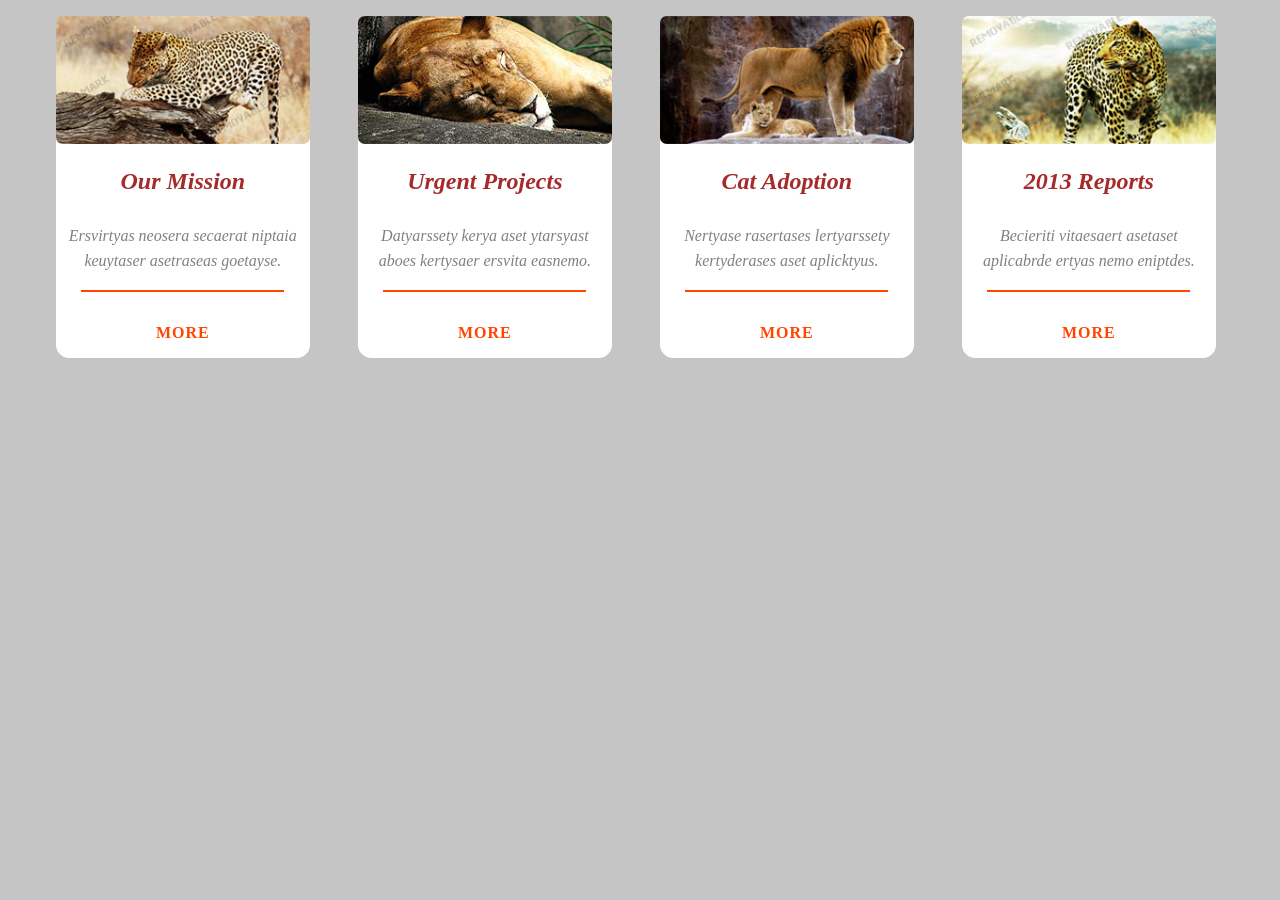
<file: 01. Котешки рай/index.html>
<!DOCTYPE html>
<html lang="en">
<head>
    <meta charset="UTF-8">
    <meta name="viewport" content="width=device-width, initial-scale=1.0">
    <link rel="stylesheet" href="style.css">
    <title>cat heaven</title>
</head>
<body>
    <main>
        <ul class="display-grid">
            <li class="card1 redColor">
                <img src="./images/page1_pic1.jpg" alt="">
                <h2>  <em> Our Mission </em></h2>
                <p> <em> Ersvirtyas neosera secaerat niptaia keuytaser asetraseas goetayse. </em> </p>
                <hr>
                <footer> <a href=""> more</a></footer>
            </li>
            <li class="card2 redColor">
                <img src="./images/page1_pic2.jpg" alt="">
                <h2> <em> Urgent Projects </em> </h2>
                <p> <em> Datyarssety kerya aset ytarsyast aboes kertysaer ersvita easnemo.</em></p>
                <hr>
                <footer> <a href=""> more</a></footer>
            </li>
            <li class="card3 redColor">
                <img src="./images/page1_pic3.jpg" alt="">
                <h2><em> Cat Adoption</em></h2>
                <p class="other"> <em> Nertyase rasertases lertyarssety kertyderases aset aplicktyus.</em></p>
                <hr>
                <footer> <a href=""> more</a></footer>
            </li>
            <li class="card4 redColor">
                <img src="./images/page1_pic4.jpg" alt="">
                <h2> <em>2013 Reports</em></h2>                
                <p> <em>Becieriti vitaesaert asetaset aplicabrde ertyas nemo eniptdes.</em></p>
                <hr>
                <footer> <a href=""> more</a></footer>
            </li>
        </ul>
    </main>
    <script src="app.js"></script>
</body>
</html>
</file>
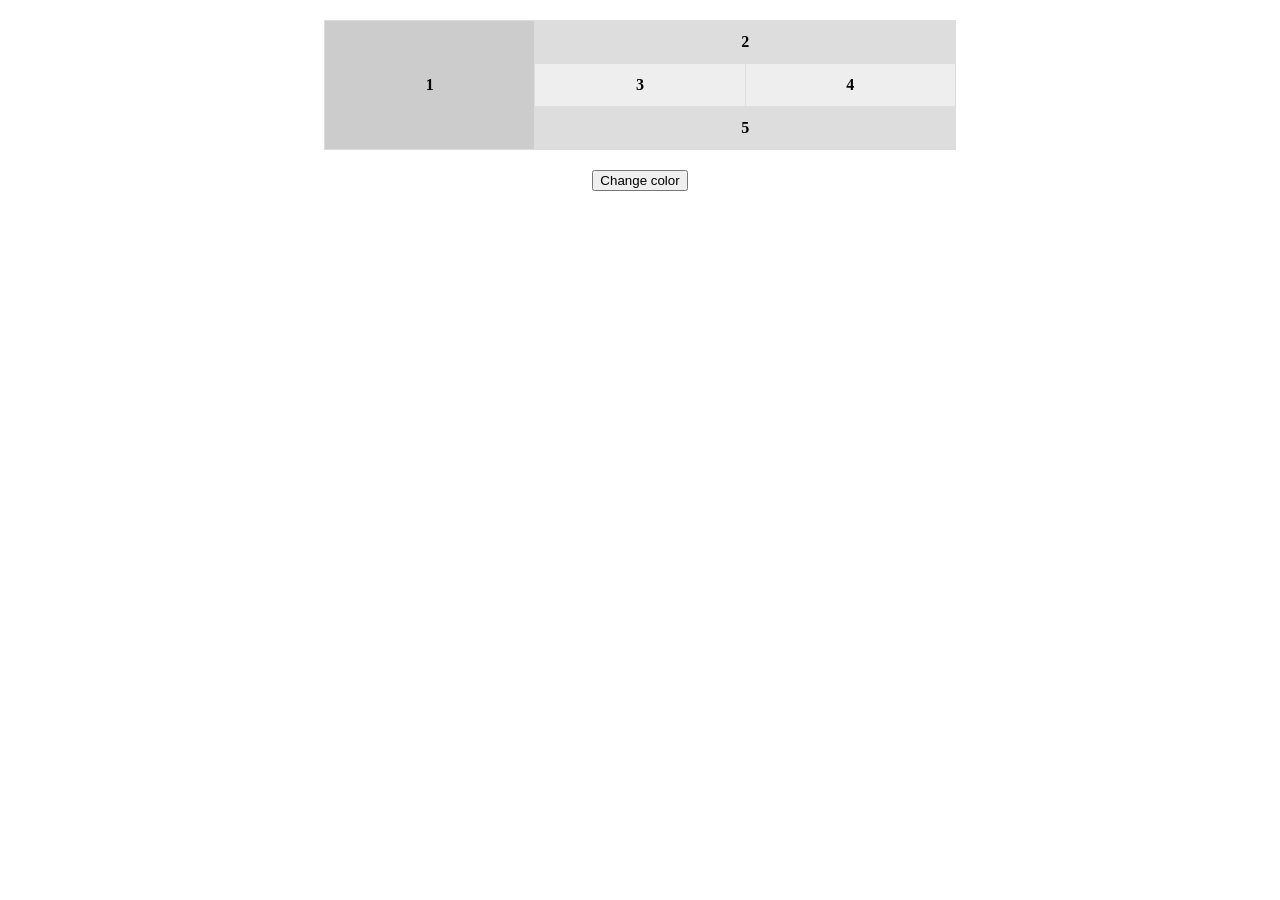
<file: tableHomework.html>
<!DOCTYPE html>
<html lang="en">
<head>
    <meta charset="UTF-8">
    <meta name="viewport" content="width=device-width, initial-scale=1.0">
    <title>Styled Table</title>
    <style>
        table {
            border-collapse: collapse;
            width: 50%;
            margin: 20px auto;
        }
        
        th, td {
            border: 1px solid #ddd;
            padding: 12px;
            text-align: center;
        }

        th[rowspan] {
            background-color: #ccc;
        }

        th[colspan] {
            background-color: #ddd;
        }

        th {
            background-color: #eee;
            font-weight: bold;
        }

        tr:nth-child(odd) {
            background-color: #f2f2f2;
        }

        div{
            display: flex;
            justify-content: center;
           
        }
      
        
    </style>
</head>
<body>
    <table>
        <tr>
            <th rowspan="4">1</th>
        </tr>
        <tr>
            <th colspan="2">2</th>
        </tr>
        <tr>
            <th>3</th>
            <th>4</th>
        </tr>
        <tr>
            <th colspan="3">5</th>
        </tr>
    </table>
    <div class="conteiner">
        <button>Change color</button>
    </div>
  
</body>
</html>
</file>
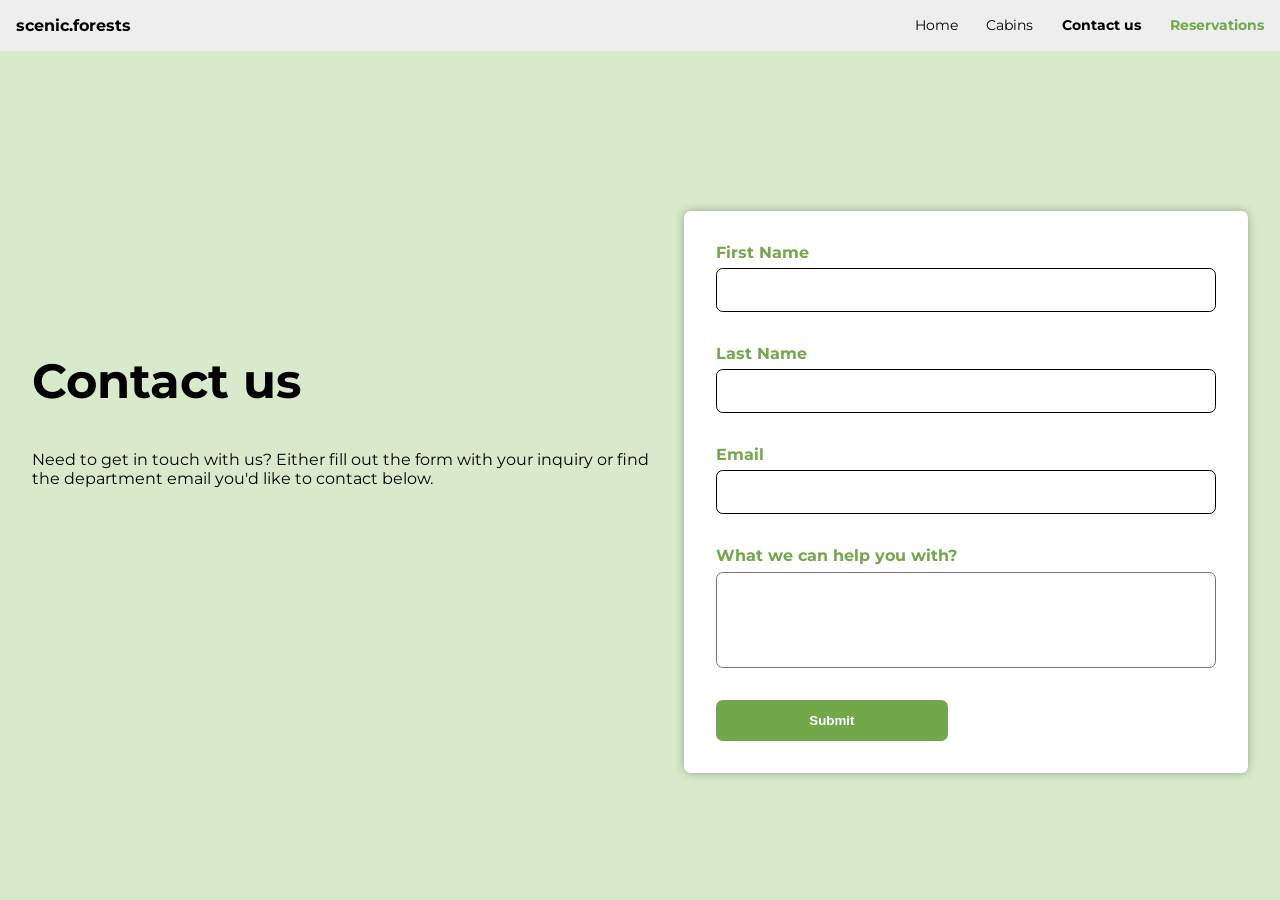
<file: School-project/contactUs.html>
<!DOCTYPE html>
<html lang="en">
<head>
    <meta charset="UTF-8">
    <meta name="viewport" content="width=device-width, initial-scale=1.0">
    <link rel="stylesheet" href="index.css">
    <link rel="stylesheet" href="contactUs.css">
    <title>Contact us</title>
</head>
<body>
        <div class="wrapper no-padding">
            <header>
                <a href="index.html" class="logo">scenic.forests</a> 
                <nav>
                    <img src="images/menu.svg" class="menu" id="menu-btn" alt="open menu">
                    
                    <ul class="nav" id="nav">
                        <li class="exit" id="exit-btn">
                            <a href="#"><img src="images/exit.svg"></a>
                        </li>
                        <li><a href="index.html">Home</a></li>
                        <li><a href="cabins.html">Cabins</a></li>
                        <li class="active"><a href="contactUs.html">Contact us</a></li>
                        <li class="res"><a href="reserved.html">Reservations</a></li>
                    </ul>
                </nav>
            </header>
        </div>

        <main class="contact-us">
            <section class="info">
                <h1 class="info-title">Contact us</h1>
                <p class="info-desc">
                    Need to get in touch with us? Either fill out 
                    the form with your inquiry or find the department email you'd like 
                    to contact below.
                </p>
            </section>

            <form action="">
                <div class="form-item">
                    <label for="name">First Name</label>
                    <input type="text" name="" id="name">
                </div>
                <div class="form-item">
                    <label for="last-name">Last Name</label>
                    <input type="text" name="" id="last-name">
                </div>
                <div class="form-item">
                    <label for="Email">Email</label>
                    <input type="text" name="" id="Email">
                </div>
                <div class="form-item">
                    <label for="desc">What we can help you with?</label>
                    <textarea name="description" id="desc" cols="30" rows="6"></textarea>
                </div>
                <button>Submit</button>
            </form>
        </main>
        
        <script src="https://cdnjs.cloudflare.com/ajax/libs/gsap/3.2.4/gsap.min.js"></script>
        <script src="index.js"></script>
</body>
</html>
</file>
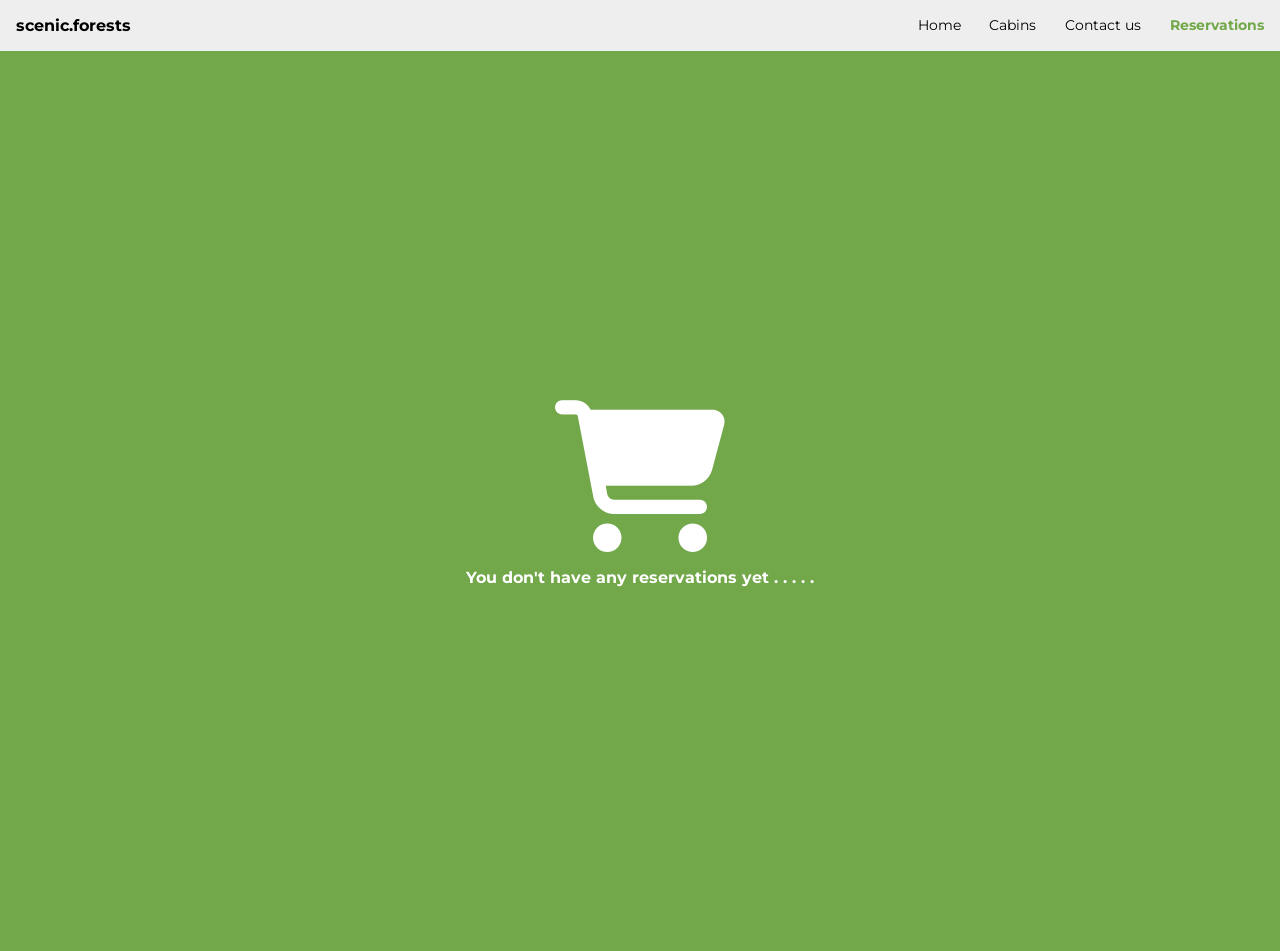
<file: School-project/reserved.html>
<!DOCTYPE html>
<html lang="en">
<head>
    <meta charset="UTF-8">
    <meta name="viewport" content="width=device-width, initial-scale=1.0">
    <link rel="stylesheet" href="https://cdnjs.cloudflare.com/ajax/libs/font-awesome/6.5.1/css/all.min.css" integrity="sha512-DTOQO9RWCH3ppGqcWaEA1BIZOC6xxalwEsw9c2QQeAIftl+Vegovlnee1c9QX4TctnWMn13TZye+giMm8e2LwA==" crossorigin="anonymous" referrerpolicy="no-referrer" />
    <link rel="stylesheet" href="reserved.css">
    <link rel="stylesheet" href="index.css">
    <title>Reserved</title>
</head>
<body>
    <div class="wrapper no-padding">
        <header>
            <a href="index.html" class="logo">scenic.forests</a>
            
            <nav>
                <img src="images/menu.svg" class="menu" id="menu-btn" alt="open menu">
                
                <ul class="nav" id="nav">
                    <li class="exit" id="exit-btn">
                        <a href="#"><img src="images/exit.svg"></a>
                    </li>
                    <li><a href="index.html">Home</a></li>
                    <li><a href="cabins.html">Cabins</a></li>
                    <li><a href="contactUs.html">Contact us</a></li>
                    <li class="res active"><a href="#">Reservations</a></li>
                </ul>
            </nav>
        </header>
    </div>

        <div class="wrapper-helper">
            <main class="your-reservations">
                <i class="fa-solid fa-cart-shopping"></i>
                <p class="reserved">You don't have any reservations yet . . . . .</p>
            </main>
        </div>


        <script src="https://cdnjs.cloudflare.com/ajax/libs/gsap/3.2.4/gsap.min.js"></script>
        <script src="index.js"></script>
</body>
</html>
</file>
<file: 01. Котешки рай/style.css>
*{
    box-sizing: border-box;
}

body{
    margin: 0;
    padding: 0;
    font-size: 1rem;   
    background-color: #c5c5c5;

}

img{
    width: 100%;
    object-fit: cover;
    border-radius: 5pt;
}

h2{
    color: brown;
}

li{
    list-style: none;
    background-color: #ffffff;
    width: 84%;
    border-radius: 10pt;
}


.display-grid{
    display: grid;
    grid-template-columns: 1em repeat(4, minmax(200px, 1fr)) 1em;
    grid-template-areas:
    ". card1 card2 card3 card4 .  ";
    text-align: center;
}

.card1{
    grid-area: card1;
}

.card2{
    grid-area: card2;
}

.card3{
    grid-area: card3;
}

.card4{
    grid-area: card4;
}


hr{
    border: none;
    width: 80%;
    height: 2px;
    background-color: orangered; 
}

p{
    max-width: 100%;
    margin: 0 auto;
    padding: 0.5em;
    color: grey;
    line-height: 1.6;
}

footer{
    text-transform: uppercase;
    letter-spacing: 1px;
    font-weight: 700;
    color: orangered;
    margin-top: 1em;
    padding: 1em;
}
a{
    color: orangered;
    text-decoration: none;
    
}

a:hover, a:focus{
    color: cornflowerblue;
    font-size: 1.25rem;
    opacity: 0.5;
}

@media (max-width:850px){
    .display-grid{
        display: grid;
        grid-template-columns: 1em repeat(4, minmax(0px, 1fr)) 1em;
        grid-template-areas:
        ". card1  card1 card1 card1 .   "
        ". card2 card2  card2 card2 . "
        ". card3 card3 card3  card3 .  "
        ". card4 card4 card4  card4 .  ";
        text-align: center;
        row-gap: 30px;
    }

    p{
        font-size: 1.35rem;
        line-height: 1.3;
        width: 70%;
    }
}

.redColor{
    color : red;
}
</file>
<file: School-project/index.css>
@import url('https://fonts.googleapis.com/css2?family=Montserrat:wght@400;700&family=Playfair+Display&display=swap');

html, body {
    margin: 0;
    padding: 0;

}

body {
    background: #D8EACB;
    font-family: 'Montserrat', sans-serif;
}

a {
    text-decoration: none;
}

ul {
    list-style: none;
    padding: 0;
    margin: 0;
}

img {
    width: 100%;
}

header {
    display: flex;
    justify-content: space-between;
    background: #EEEEEE;
    padding: .5em;
}

.logo {
    color: black;
    font-weight: bold;
}

.menu {
    cursor: pointer;
}

nav ul {
    visibility: hidden;
    opacity: 0;
    position: fixed;
    width: 100%;
    top: 0;
    left: 0;
    background: #72A84A;
    height: 100vh;
    padding-top: 5em;
    z-index: 100;
}

nav ul li a {
    color: black;
    font-size: 1.5em;
    font-weight: bold;
    padding: 1em;
    display: block;
}

.exit a {
    width: 30px;
    height: 30px;
    position: absolute;
    top: 0;
    right: 0;
}

.open-nav {
    visibility: unset;
    opacity: 1;
    transform: translateX(0);
}
.nav li a, nav li a{
   transition: all 0.7s ease;
}
.nav li a:hover, nav li a:focus{
    letter-spacing: 2px;
}


.forest-hero {
    background: url('images/forest.jpg');
    background-size: cover;
    color: white;
}

.wrapper {
    padding: .5em;
    text-align: center;
}

.no-padding {
    padding: 0;
}

.subtitle {
    padding: 3em 0 .5em;
}

h1 span {
    display: block;
    clip-path: polygon(0 100%, 100% 100%, 100% 100%, 0% 100%); 
}

.cta {
    display: inline-block;
    padding: 1em;
    background: #72A84A;
    font-weight: bold;
    color: white;
    margin-bottom: 3em;
    margin-top: 1em;
}

ul.featured-cabins {
    width: 60%;
    margin: 0 auto;
}

ul.featured-cabins li {
    margin-bottom: 3em;
}

.cabin-img {
    box-shadow: 10px 10px 10px rgba(0,0,0,.2);
}

.cabin-title {
    font-weight: bold;
    font-size: 1.3em;
}

.cabin-desc, ul.features li p, .left p {
    line-height: 1.9em;
    font-size: .8em;
    margin-bottom: 2em;
}

.cabin-cta {
    display: flex;
    justify-content: space-between;
    position: relative;
}

.cabin-cta:after {
    position: absolute;
    content: '';
    bottom: -12px;
    background: white;
    width: 100%;
    height: 1px;
}

.cabin-cta span {
    color: white;
    font-weight: bold;
}

.cabin-cta img {
    width: 10px;
}


.feature-container {
    background: #1A1A1A;
    color: white;
}

ul.features {
    margin: 3em auto;
    width: 70%;
}

ul.features li img {
    width: 40px;
}

ul.features li p {
    color: #CCCCCC;
}

.main-quote {
    font-family: 'Playfair Display', serif;
    font-size: 2.2em;
    font-style: italic;
    margin-bottom: .5em;
}

cite {
    margin-bottom: 3em;
    display: block;
}

ul.testimonials {
    margin: 3em 0;
}

ul.testimonials li {
    margin-bottom: 3em;
}

.test-img {
    border-radius: 50%;
    width: 50px;
    height: 50px;
}

p.test-desc {
    font-family: 'Playfair Display', serif;
    font-style: italic;
}

p.test-auth {
    font-weight: bold;
    font-size: .85em;
}

.last-container {
    position: relative;
}

.fern {
    position: absolute;
    bottom: 0;
    left: 0;
    z-index: 1;
    width: 80%;
    opacity: .1;
}

@media (min-width: 550px) {
    
    .menu, .exit {
        display: none;
    }
    
    header {
        padding: 1em;
    }
    
    ul.nav {
        visibility: unset;
        opacity: 1;
        background: none;
        display: flex;
        margin: 0;
        padding: 0;
        position: unset;
        height: auto;
    }
    
    ul.nav li a {
        font-size: .9em;
        padding: 0 1em;
        font-weight: normal;
    }
    
    ul.nav li:last-child a {
        padding-right: 0;
    }
    
    ul.nav .active a {
        font-weight: bold;
    }
    
    ul.nav .res a {
        color: #72A84A;
        font-weight: bold;
    }
    
    ul.featured-cabins {
        width: 90%;
        display: grid;
        grid-template-columns: repeat(3,auto);
        grid-gap: 3em;
    }
    
}

@media(min-width: 650px) {
    
    ul.features {
        width: 90%;
        display: grid;
        grid-template-columns: repeat(3,auto);
        grid-gap: 3em;
    }
}


@media(min-width: 900px) {
    
    .wrapper {
        text-align: left;
    }
    
    .flex {
        display: flex;
    }
    
    .hero {
        padding: 8em 4em;
    }
    
    .last-container {
        padding: 0 4em;
    }
    
    .main-copy {
        width: 40%;
    }
    
    p.subtitle {
        margin: 0 0 1em;
        padding: 0;
    }
    
    h1 {
        font-size: 3em;
        margin-top: 0;
    }
    
    ul.featured-cabins {
        width: 70%;
    }
    
    .main-quote, .main-cite {
        text-align: center;
    }
    
    .main-quote {
        font-size: 3em;
        margin-top: 2em;
    }
    
    .main-cite {
        font-size: 1.5em;
        margin-bottom: 3em;
    }
    
    
    .bio {
        width: 90%;
    }
    
    ul.testimonials {
        margin-left: 2em;
        width: 100%;
    }
    
    ul.testimonials li {
        display: flex;
        background: white;
        padding: 1.5em;
        margin-bottom: 1em;
    }
    
    .test-img {
        margin-right: 1em;
    }
    
    .test-desc {
        margin-top: .5em;
        font-size: 1.1em;
        margin-bottom: 0;
    }
    
    .fern {
        width: 20%;
    }
    
    .cabin-desc, ul.features li p, .left p {
        font-size: .9em;
    }
    
    
}
</file>
<file: School-project/contactUs.css>
body{
    height: 100vh;
}

.contact-us{
    display: flex;
    flex-direction: column;
    justify-content: center;
    align-items: center;
    padding: 2em;
    text-align: center;
    gap: 5em;
}

form{
    width: 85%;
    box-shadow: 0px 0px 10px rgba(0, 0, 0, 0.3);
    background-color: white;
    padding: 2em;
    border-radius: 5pt;
}

.form-item{
    text-align: left;
    display: flex;
    flex-direction: column;
    margin-bottom: 2em;
}

label{
    color: #72A84A;
    font-weight: bold;
    margin-bottom: .4em;
}

input{
    padding: 1em;
    border-radius: 5pt;
    border: 1px solid black;
}

button{
    padding: 1em 7em;
    border-radius: 5pt;
    border: none;
    background-color: #72A84A;
    color: white;
    font-weight: bold;
    transition: all 0.7s ease;
}

button:hover{
    background-color: black;
    color: white;
}

textarea{
    resize: none;
    border-radius: 5pt;
}


@media (min-width:650px){
    form{
        max-width: 500px; 
    }
}

@media (min-width:900px){
    .contact-us{
        flex-direction: row;
        text-align: left;
        gap: 2em;
    }
    form{
        margin-top: 8em;
    }
}

@media (min-width:1500px) {
    .info-desc{
        width: 70%;
    }    
}
</file>
<file: School-project/reserved.css>
body{
    background-color: #72A84A !important; 
}

.wrapper-helper{
    height: 100vh;
    display: grid;
    place-items: center;
}

.your-reservations{
    text-align: center;
    color: white;
}

.reserved{
    font-weight: bold;
}

i{
    font-size: 5rem;
}

@media (min-width:650px) {
    i{
        font-size: 5.5rem;
    }
}

@media (min-width:850px) {
    i{
        font-size: 7.5rem;
    }
}

@media (min-width:1050px) {
    i{
        font-size: 9.5rem;
    }
}
</file>
